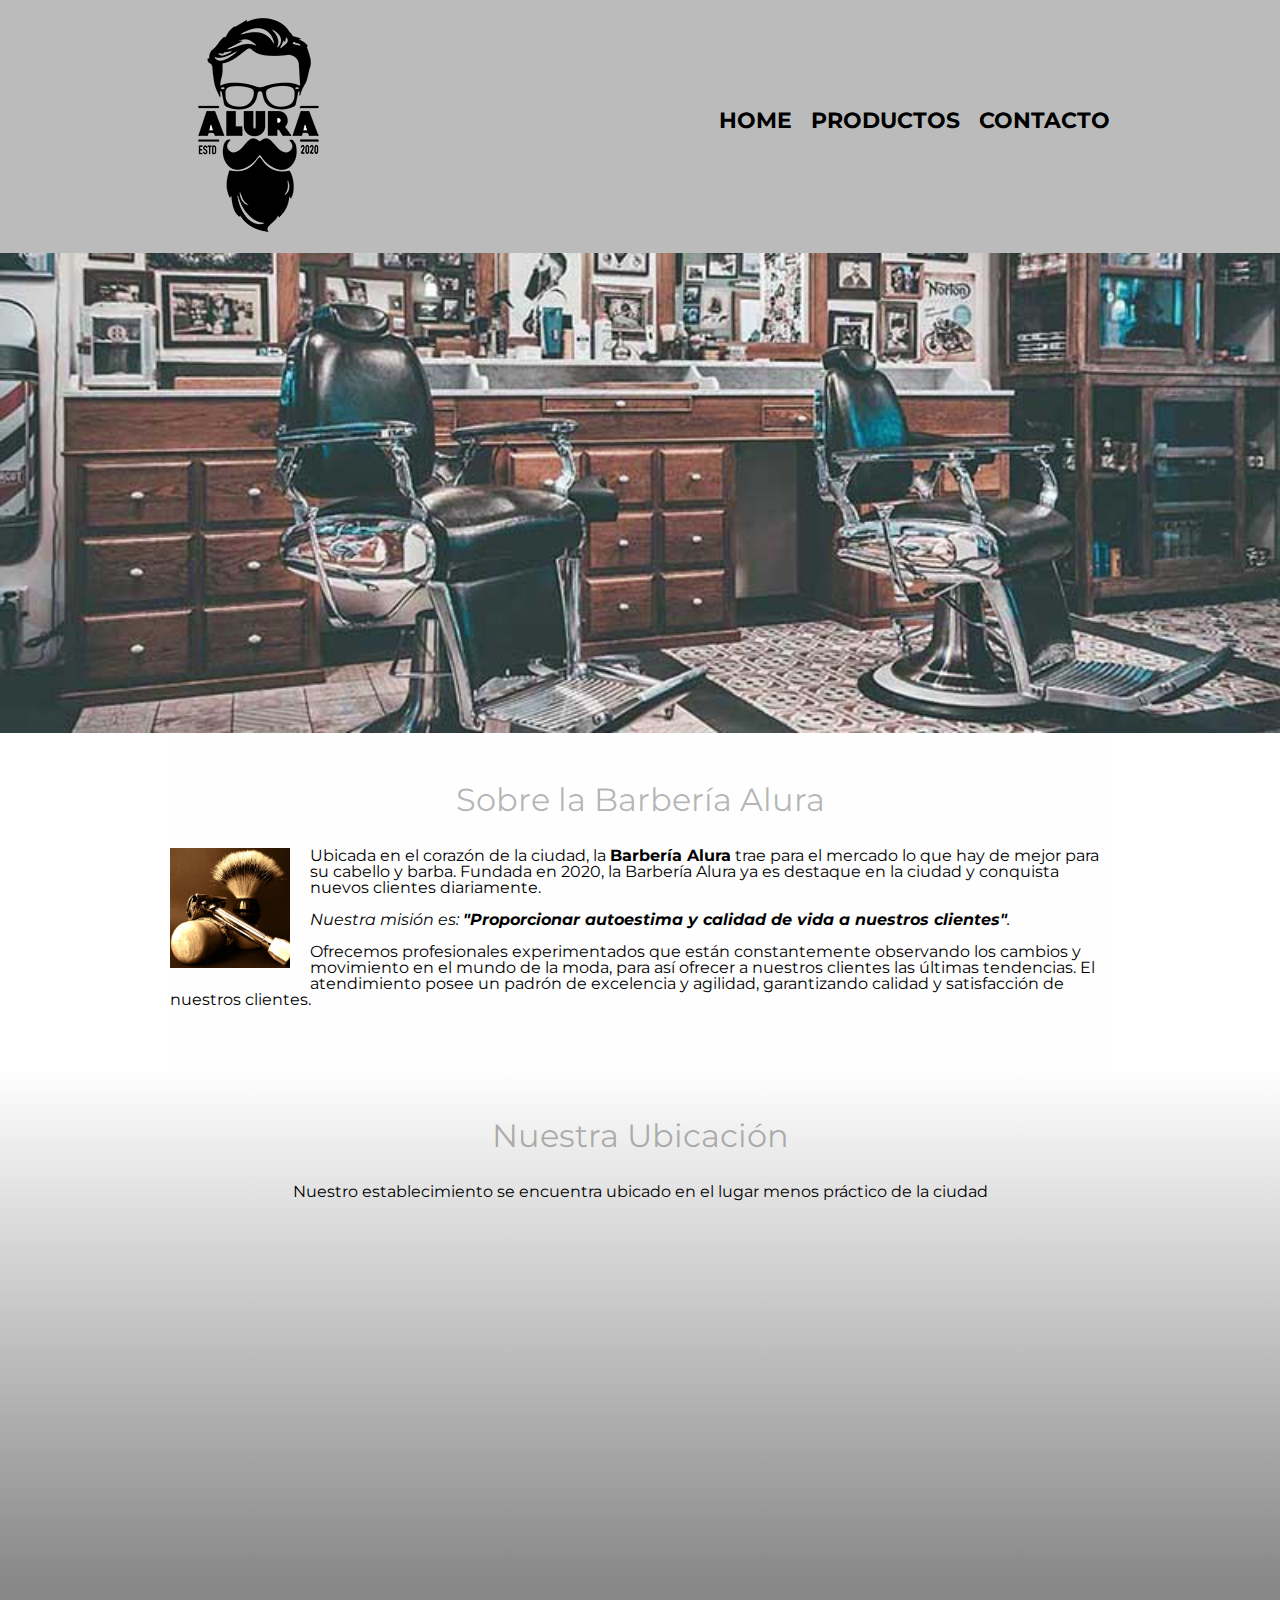
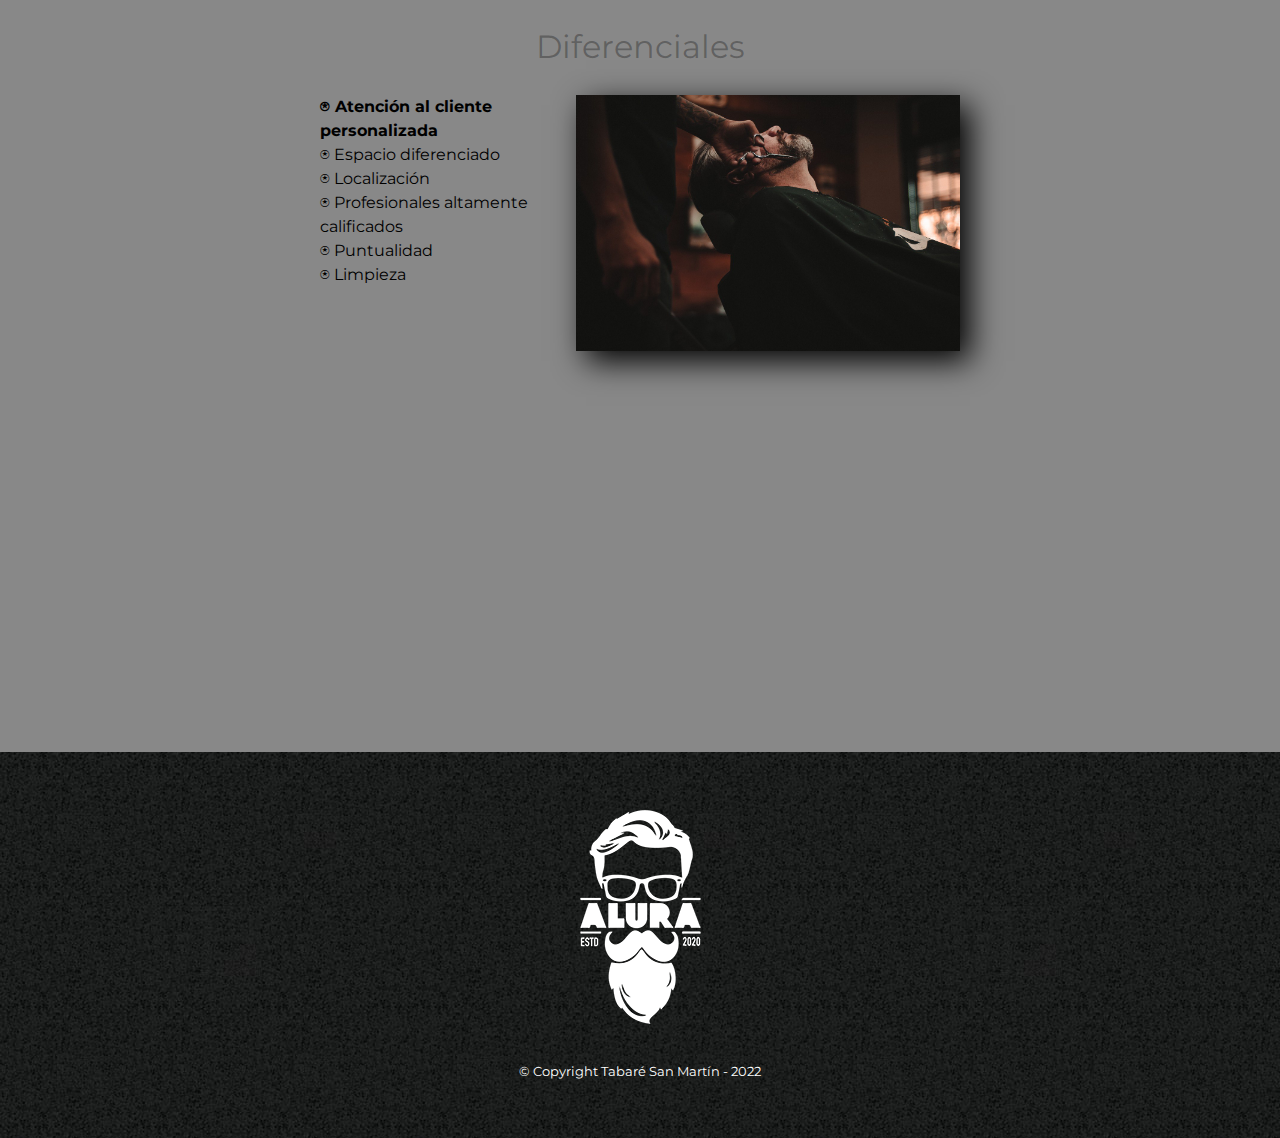
<file: HTML5/index.html>
<!DOCTYPE html>
<html lang="es">

    <head>
        <meta charset="UTF-8">
        <meta name="viewport" content="width=device-width">
        <title>Barbería Alura</title>
        <link rel="stylesheet" href="reset.css">
        <link rel="stylesheet" href="style.css">
        <link rel="preconnect" href="https://fonts.googleapis.com">
        <link rel="preconnect" href="https://fonts.gstatic.com" crossorigin>
        <link href="https://fonts.googleapis.com/css2?family=Montserrat:wght@300&display=swap" rel="stylesheet">
    </head>

    <body>
        <header>
            <div class="caja">
                <h1><img src="imagenes/logo.png"></h1>
                <nav>
                    <ul>
                        <li><a href="index.html">Home</a></li>
                        <li><a href="productos.html">Productos</a></li>
                        <li><a href="contacto.html">Contacto</a></li>
                    </ul>
                </nav>
            </div>
        </header>

        <img class="banner" src="banner/banner.jpg">
        <main>
           
            <section class="principal"> 
   
                <h2 class="tituloPrincipal">Sobre la Barbería Alura</h2>
                <img class="utensillos" src="imagenes/utensilios[1].jpg" alt="Utensillos de barbero.">
    
                <p>Ubicada en el corazón de la ciudad, la <strong>Barbería Alura</strong> trae para el mercado lo que hay de mejor para su cabello y barba. Fundada en 2020, la Barbería Alura ya es destaque en la ciudad y conquista nuevos clientes diariamente. </p>
    
                <p id="mision"><em>Nuestra misión es: <strong>"Proporcionar autoestima y calidad de vida a nuestros clientes"</strong>.</em></p>
    
                <p>Ofrecemos profesionales experimentados que están constantemente observando los cambios y movimiento en el mundo de la moda, para así ofrecer a nuestros clientes las últimas tendencias. El atendimiento posee un padrón de excelencia y agilidad, garantizando calidad y satisfacción de nuestros clientes. </p>
       
            </section>
    
            <section class="mapa">
                <h3 class="tituloPrincipal">Nuestra Ubicación</h3>
                <p>Nuestro establecimiento se encuentra ubicado en el lugar menos práctico de la ciudad</p>
                <div class="mapaContenido">                   
                    <iframe src="https://www.google.com/maps/embed?pb=!1m18!1m12!1m3!1d855.7541061611175!2d-55.323602766891135!3d-27.591614014899026!2m3!1f0!2f0!3f0!3m2!1i1024!2i768!4f13.1!3m3!1m2!1s0x94f887d7435f6377%3A0xe9aa6df57aeab7c3!2speluquer%C3%ADa%20unisex%20ichi!5e0!3m2!1ses!2sar!4v1662487070521!5m2!1ses!2sar" width="100%" height="300" style="border:0;" allowfullscreen="" loading="lazy" referrerpolicy="no-referrer-when-downgrade"></iframe>
                </div>
               
            </section>


            <section class="diferenciales">
    
                <h3 class="tituloPrincipal">Diferenciales</h3>
                <div class="contenidoDiferenciales">
                    <ul class="listaDiferenciales">
                        <li class="items"> Atención al cliente personalizada  </li>
                        <li class="items"> Espacio diferenciado </li>
                        <li class="items"> Localización </li>
                        <li class="items"> Profesionales altamente calificados </li>
                        <li class="items"> Puntualidad </li>
                        <li class="items"> Limpieza </li>
                    </ul><img src="diferenciales/diferenciales.jpg" class="imagenDiferenciales">

                </div>
                <div class="video">
                    <iframe width="100%" height="315" src="https://www.youtube.com/embed/BkODHzp1EAQ" title="YouTube video player" frameborder="0" allow="accelerometer; autoplay; clipboard-write; encrypted-media; gyroscope; picture-in-picture" allowfullscreen></iframe>
                </div>
        
            </section>

            
        </main>
        
        <footer>

            <img src="imagenes/logo-blanco.png">
            <p class="footer">&copy Copyright Tabaré San Martín - 2022</p>

        </footer>
    </body>

</html>
</file>
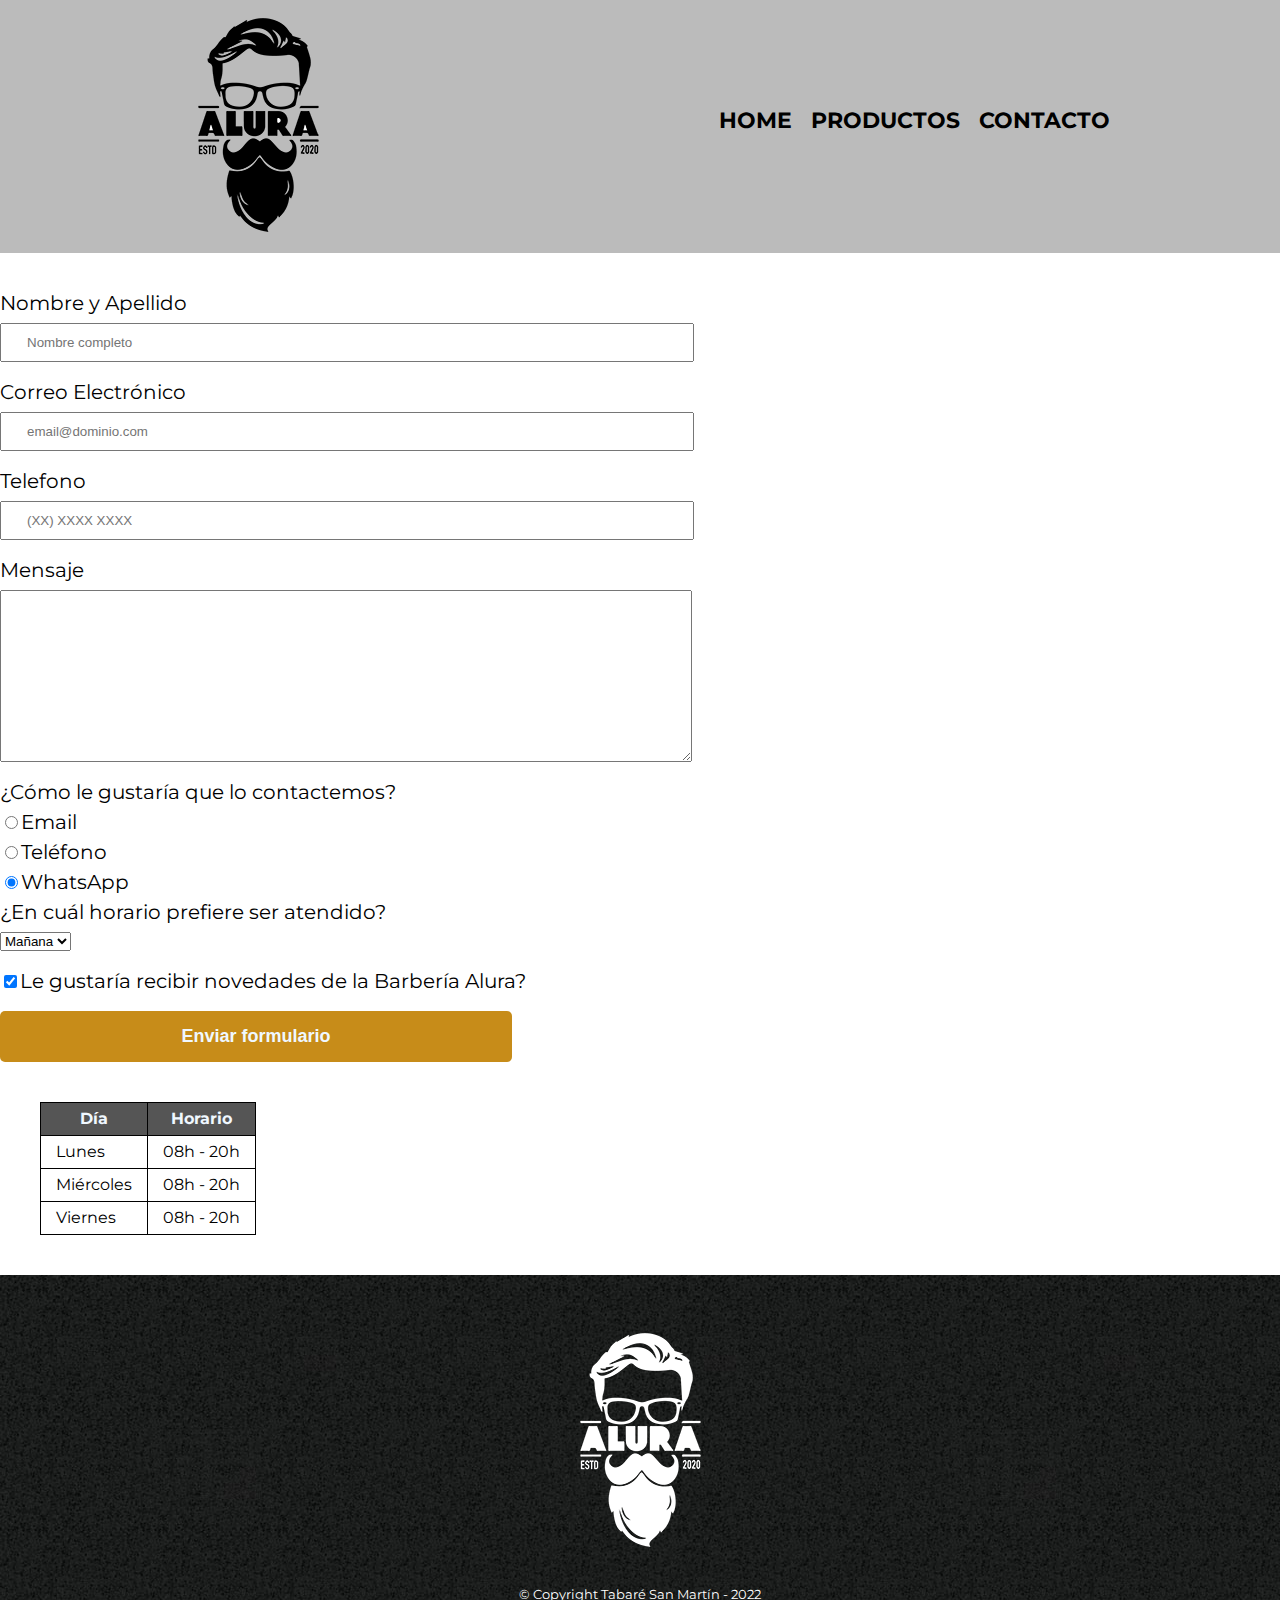
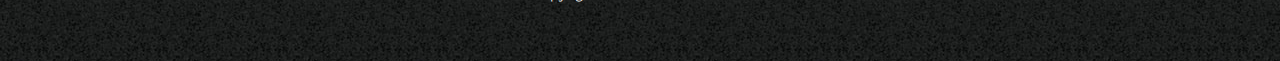
<file: HTML5/contacto.html>
<!DOCTYPE html>

<html>
    <head>
        <meta charset="UTF-8">
        <title>Contacto - Barbería Alura</title>
        <link rel="stylesheet" href="reset.css">
        <link rel="stylesheet" href="style.css">
        <link rel="preconnect" href="https://fonts.googleapis.com">
        <link rel="preconnect" href="https://fonts.gstatic.com" crossorigin>
        <link href="https://fonts.googleapis.com/css2?family=Montserrat:wght@300&display=swap" rel="stylesheet">
    </head>



    <body>
        <header>
            <div class="caja">
                <h1><img src="imagenes/logo.png" alt="Logo de la barbería"></h1>
                <nav>
                    <ul>
                        <li><a href="index.html">Home</a></li>
                        <li><a href="productos.html">Productos</a></li>
                        <li><a href="contacto.html">Contacto</a></li>
                    </ul>
                </nav>
            </div>
        </header>

        <main>
            <form>
                
                <label for="nombreapellido">Nombre y Apellido</label>
                <input type="text" id="nombreapellido" class="input-padron" required placeholder="Nombre completo">
        
                <label for="correoelectronico" >Correo Electrónico</label>
                <input type="email" id="correoelectronico" class="input-padron" required placeholder="email@dominio.com">
        
                <label for="telefono" >Telefono</label>
                <input type="tel" id="telefono" class="input-padron" required placeholder="(XX) XXXX XXXX">

                

                <label for="mensaje" class="mensaje">Mensaje</label>
                <textarea cols="70" rows="10" id="mensaje" class="input-padron"></textarea>
                
                

                <fieldset>
                    <legend>¿Cómo le gustaría que lo contactemos?</legend>
                
                    <label for="radio-email"><input type="radio" name="contacto" value="email" id="radio-email">Email</label>
                
                    <label for="radio-telefono"><input type="radio" name="contacto" value="telefono" id="radio-telefono">Teléfono</label>
                
                    <label for="radio-whatsapp"><input type="radio" name="contacto" value="whatsapp" id="radio-whatsapp" checked>WhatsApp</label>
                
                </fieldset>

                <fieldset>
                    <legend>¿En cuál horario prefiere ser atendido?</legend>
                    <select>
                        <option>Mañana</option>
                        <option>Tarde</option>
                        <option>Noche</option>
                    </select>
                </fieldset>

                <label class="checkbox"><input type="checkbox" checked>Le gustaría recibir novedades de la Barbería Alura?</label>        
                <input type="submit" value="Enviar formulario" class="enviar">

            </form>

            <table>
                <thead>
                    <tr>
                        <th>Día</th>
                        <th>Horario</th>
                    </tr>
                </thead>
                <tbody>
                    <tr>
                        <td>Lunes</td>
                        <td>08h - 20h</td>
                    </tr>
                    <tr>
                        <td>Miércoles</td>
                        <td>08h - 20h</td>
                    </tr>
                    <tr>
                        <td>Viernes</td>
                        <td>08h - 20h</td>
                    </tr>
                </tbody>
                
            </table>

        </main>

        <footer>

            <img src="imagenes/logo-blanco.png" alt="Logo de la barbería Alura">
            <p class="footer">&copy Copyright Tabaré San Martín - 2022</p>

        </footer>
    </body>
</html>
</file>
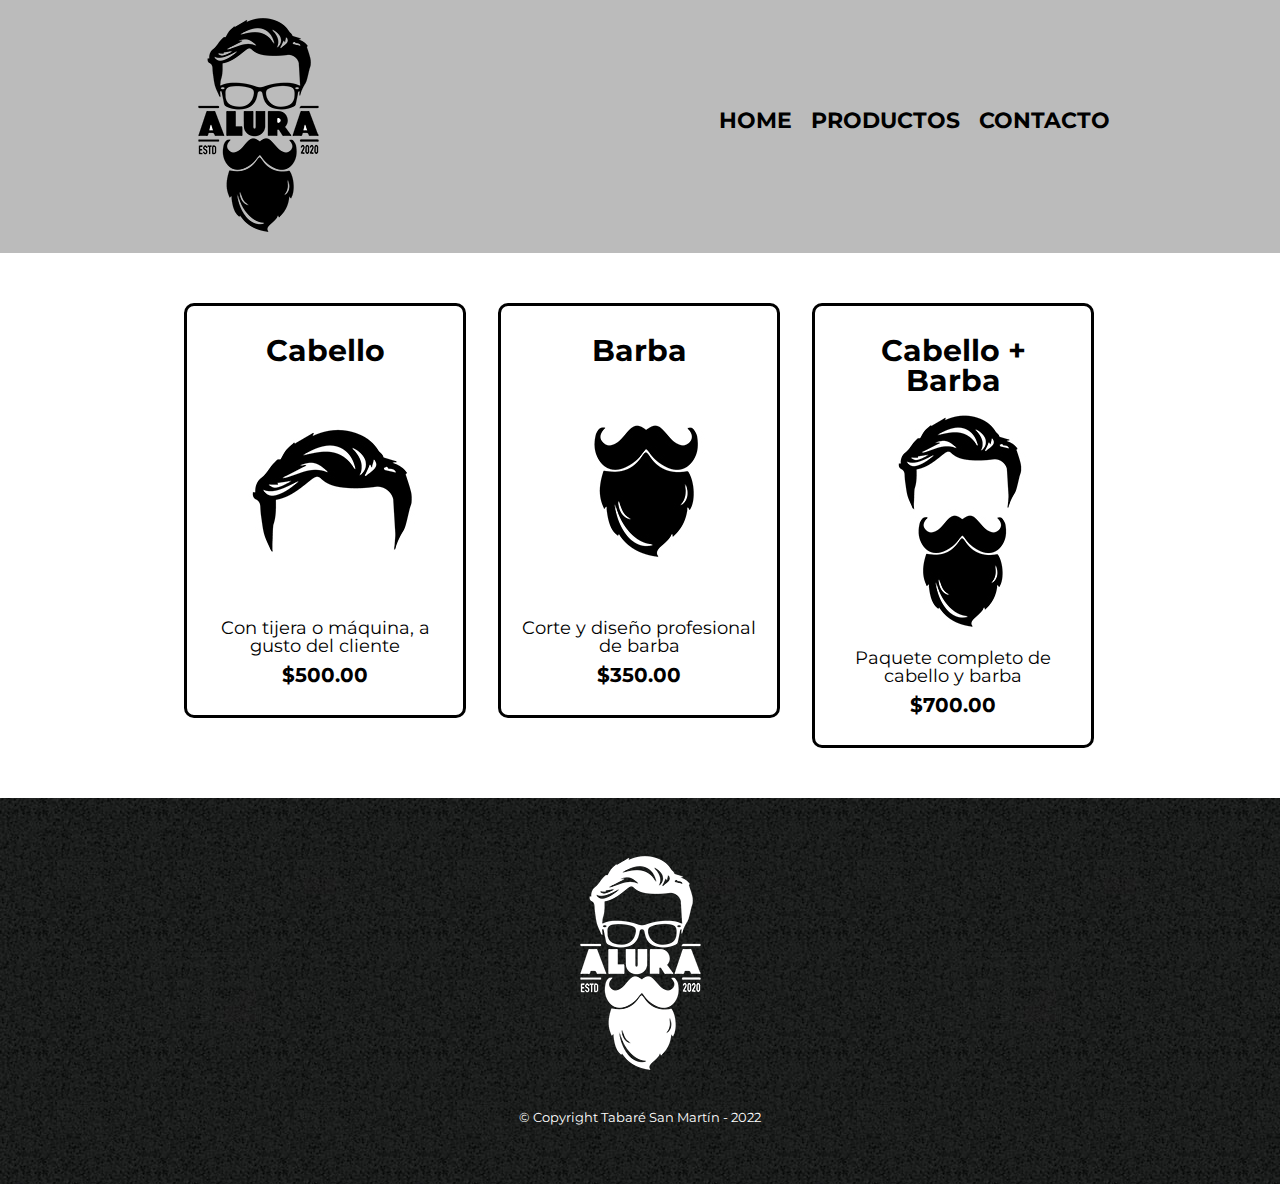
<file: HTML5/productos.html>
<!DOCTYPE html>

<html>
    <head>
        <meta charset="UTF-8">
        <title>Productos - Barbería Alura</title>
        <link rel="stylesheet" href="reset.css">
        <link rel="stylesheet" href="style.css">
        <link rel="preconnect" href="https://fonts.googleapis.com">
        <link rel="preconnect" href="https://fonts.gstatic.com" crossorigin>
        <link href="https://fonts.googleapis.com/css2?family=Montserrat:wght@300&display=swap" rel="stylesheet">
    </head>



    <body>
        <header>
            <div class="caja">
                <h1><img src="imagenes/logo.png"></h1>
                <nav>
                    <ul>
                        <li><a href="index.html">Home</a></li>
                        <li><a href="productos.html">Productos</a></li>
                        <li><a href="contacto.html">Contacto</a></li>
                    </ul>
                </nav>
            </div>
        </header>

        <main>
            <ul class="productos">

                <li>
                    
                    <h2>Cabello</h2>
                    <img src="imagenes/cabello.jpg">
                    <p class="producto-descripcion">Con tijera o máquina, a gusto del cliente</p>
                    <p class="producto-precio">$500.00</p>
                </li> 

                <li>
                    
                    <h2>Barba</h2>
                    <img src="imagenes/barba.jpg">
                    <p class="producto-descripcion">Corte y diseño profesional de barba</p>
                    <p class="producto-precio">$350.00</p>
                </li> 

                <li>

                    <h2>Cabello + Barba</h2>
                    <img src="imagenes/cabello+barba.jpg">
                    <p class="producto-descripcion">Paquete completo de cabello y barba</p>
                    <p class="producto-precio">$700.00</p>

                </li>  
                   

            </ul>
            
            
            

        </main>


        <footer>

            <img src="imagenes/logo-blanco.png">
            <p class="footer">&copy Copyright Tabaré San Martín - 2022</p>

        </footer>
    </body>
</html>
</file>
<file: HTML5/style.css>
body{
    font-family: 'Montserrat', sans-serif;
}

header{
    background-color: #BBBBBB;
}

.caja{
    width: 940px;
    position: relative;
    margin: 0 auto;
}



nav{
    position:absolute;
    top: 110px;
    right:0;
}
nav li{
    display: inline;
    margin: 0 0 0 15px;
}
nav a{
    text-transform: uppercase;
    color: #000000;
    font-weight: bold;
    font-size: 22px;
    text-decoration: none;
}
nav a:hover{
    color: #c78c19;
    /* text-decoration: underline; */
}



.productos{
    width: 940px;
    margin: 0 auto;
    padding: 50px;
}


.productos li{
    display: inline-block;
    text-align: center;
    width: 30%;
    vertical-align: top;
    margin: 0 1.5%;
    padding: 30px 20px;
    box-sizing: border-box;
    /* border-color: #000000;
    border-width: 1px;
    border-style: solid; */
    border: 3px solid #000000;
    border-radius: 10px;
}
.productos li:hover{
    border-color:#c78c19;
    
}
.productos li:active{
    border-color: #088c19;
    border-width: 2px;
    
}



.productos h2{
    font-size: 30px;
    font-weight: bold;
}
.productos li:hover h2{
    font-size: 33px;
    cursor: pointer;
}
.productos li:active h2{
    font-size: 30px;
}


.producto-descripcion{ 
    font-size: 18px;
}
.producto-precio{
    font-size: 20px;
    font-weight: bold;
    margin-top: 10px;
}

form {
    margin: 40px 0;
}


form label, form legend {
    display: block;
    font-size: 20px;
    margin: 0 0 10px;
}


.input-padron {
    display: block;
    margin: 0 0 20px;
    padding: 10px 25px;
    width: 50%;
    cursor: pointer
}

.checkbox {
    margin: 20px 0;
}


footer{
    text-align: center;
    background: url(imagenes/bg.jpg);
    padding: 40px;
}
.footer{
    color: #FFFFFF;
    font-size: 13px;
    margin: 20px;
}

.enviar{
    width: 40%;
    padding: 15px 0;
    font-size: 18px;
    font-weight: bold;
    color: aliceblue;
    background: #c78c19;
    border: none;
    border-radius: 5px;
    transition: 1s all;
    cursor: pointer;
    
}

.enviar:hover{
    background: rgb(138, 90, 32);
    transform: scale(1.08);
    /* rotate(180deg); */
}

table{
    margin: 40px 40px;
}
thead{
    background: #555555;
    color:aliceblue;
    font-weight: bold;
}
td, th{
    border: 1px solid black;
    padding: 8px 15px;
}

/* CSS para nuestra página HOME */

.banner{
    width: 100%;
}
.principal{
    padding: 3em 0;
    background: #FEFEFE;
    width: 940px;
    margin: 0 auto;
}
.tituloPrincipal{
    text-align: center;
    font-size: 2em;
    margin: 0 0 1em;
    clear:left;
    color: rgba(0,0,0,0.3);
    
}
/* .tituloPrincipal:first-letter{
    font-weight: bold;
} */

.principal p{
    margin: 0 0 1em;
}
.principal strong{
    font-weight: bold;
}
.principal em{
    font-style: italic;
}
.utensillos{
    width: 120px;
    float:left;
    margin: 0 20px 20px 0;
}
.mapa{
    padding: 3em 0;
    background: linear-gradient(#FEFEFE,#888888 );
}
.mapa p{
    margin: 0 0 2em;
    text-align: center;
}
.mapaContenido{
    width: 940px;
    margin: 0 auto;
}

.diferenciales{
    padding: 3em 0;
    background: #888888;
    
}
.contenidoDiferenciales{
    width: 640px;
    margin: 0 auto;
}

.listaDiferenciales{
    width: 40%;
    display: inline-block;
    vertical-align: top;
}
.items{
    line-height: 1.5;
}
.items::before{
    content:"⍟";
}
.items:first-child{
    font-weight: bold;
}

.imagenDiferenciales{
    width: 60%;
    transition: 400ms;
    box-shadow: 10px 10px 30px #000000;
}
.imagenDiferenciales:hover{
    opacity: 0.3;
}
.video{
    width: 560px;
    margin: 1em auto;
}

@media screen and (max-width:480px){
    h1{
        text-align: center;
    }
    nav{
        position: static;
    }
    .caja, .principal, .mapaContenido, .contenidoDiferenciales, .video{
        width: auto;

    }
    .listaDiferenciales, .imagenDiferenciales{
        width: 100%;
    }
}
</file>
